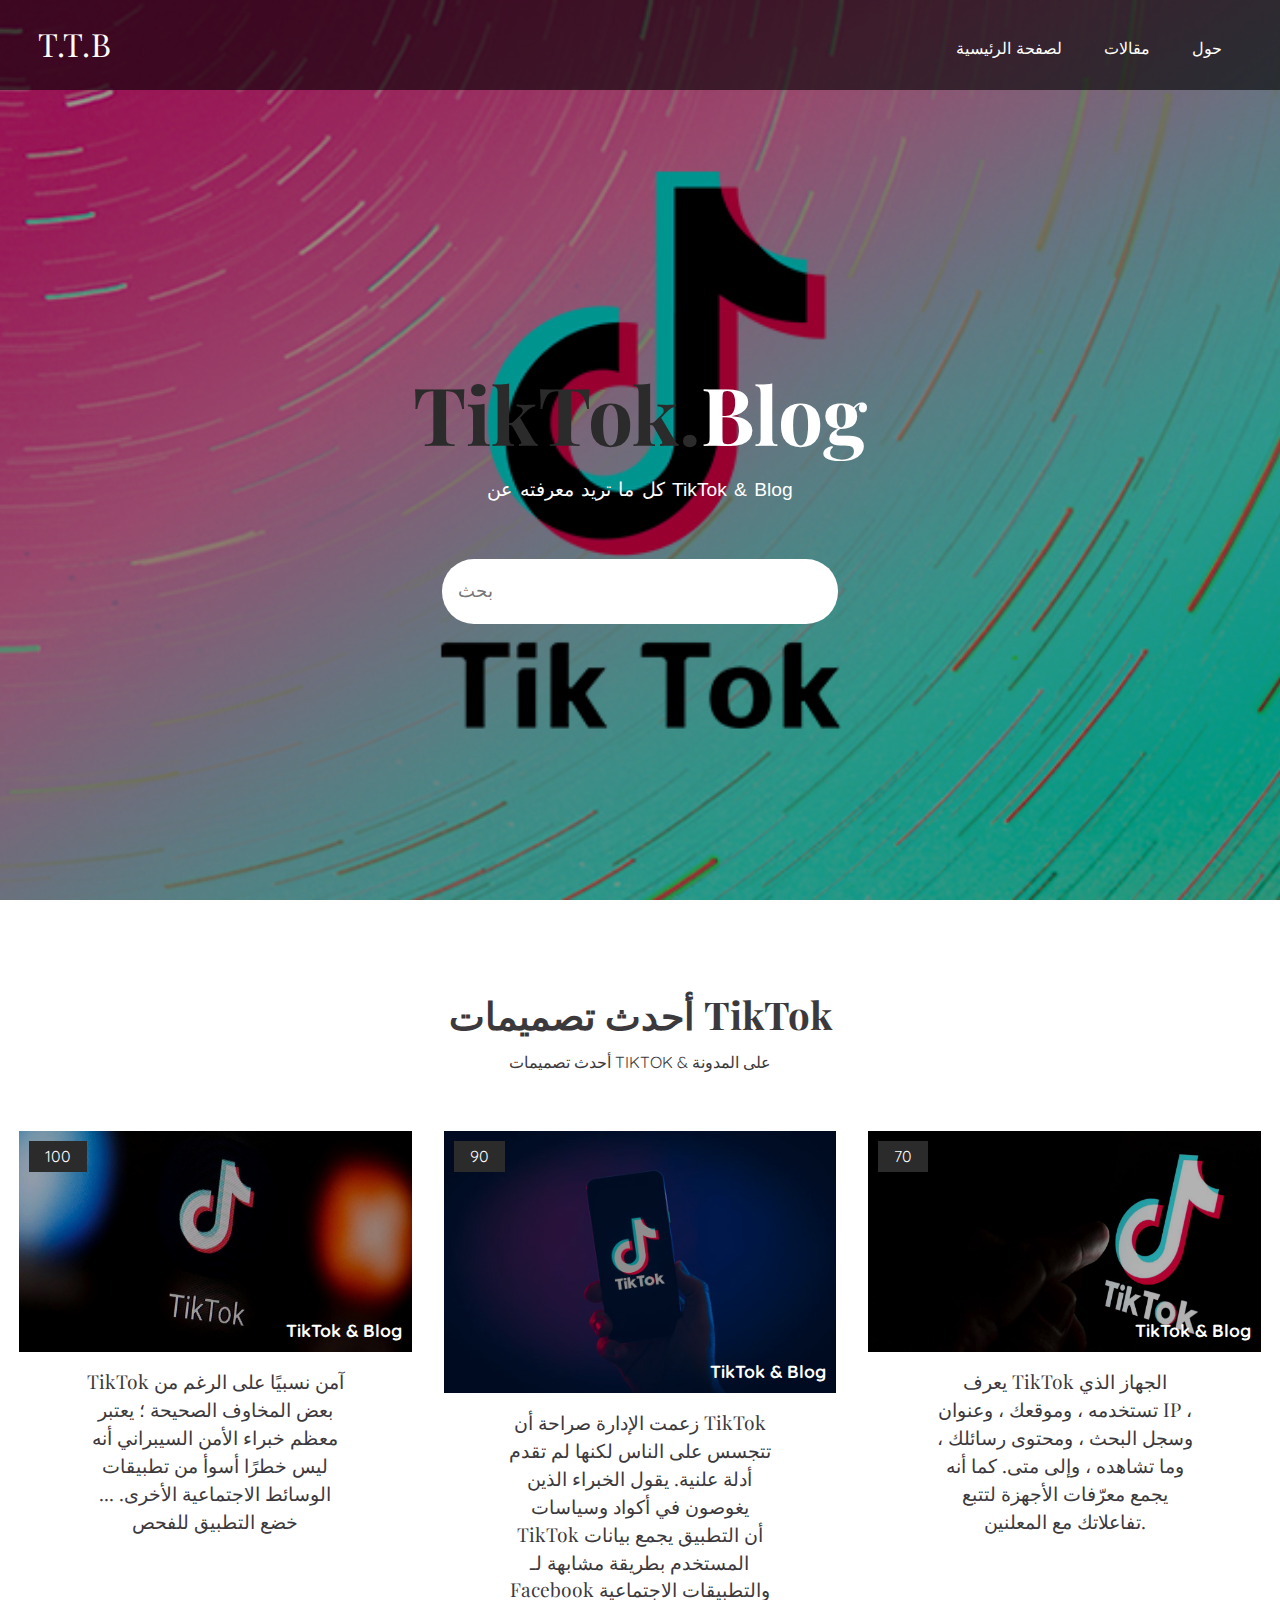
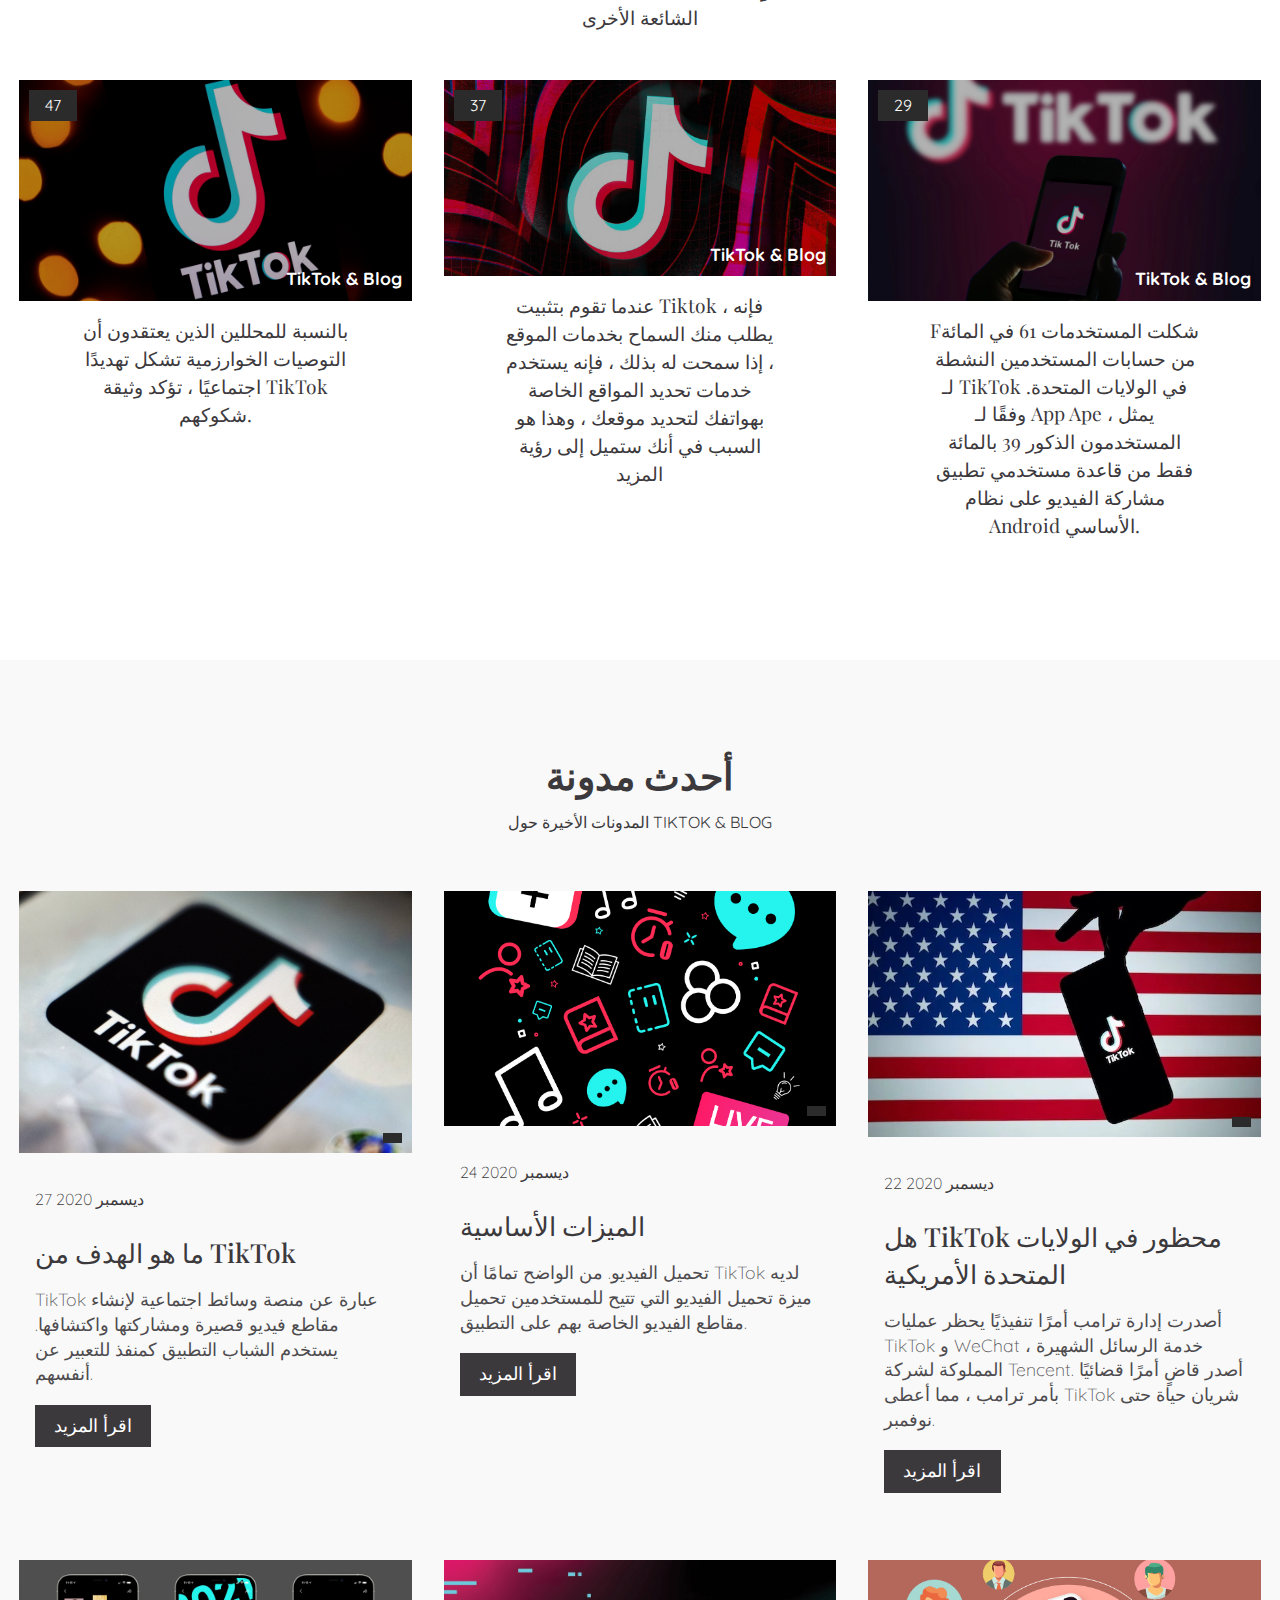
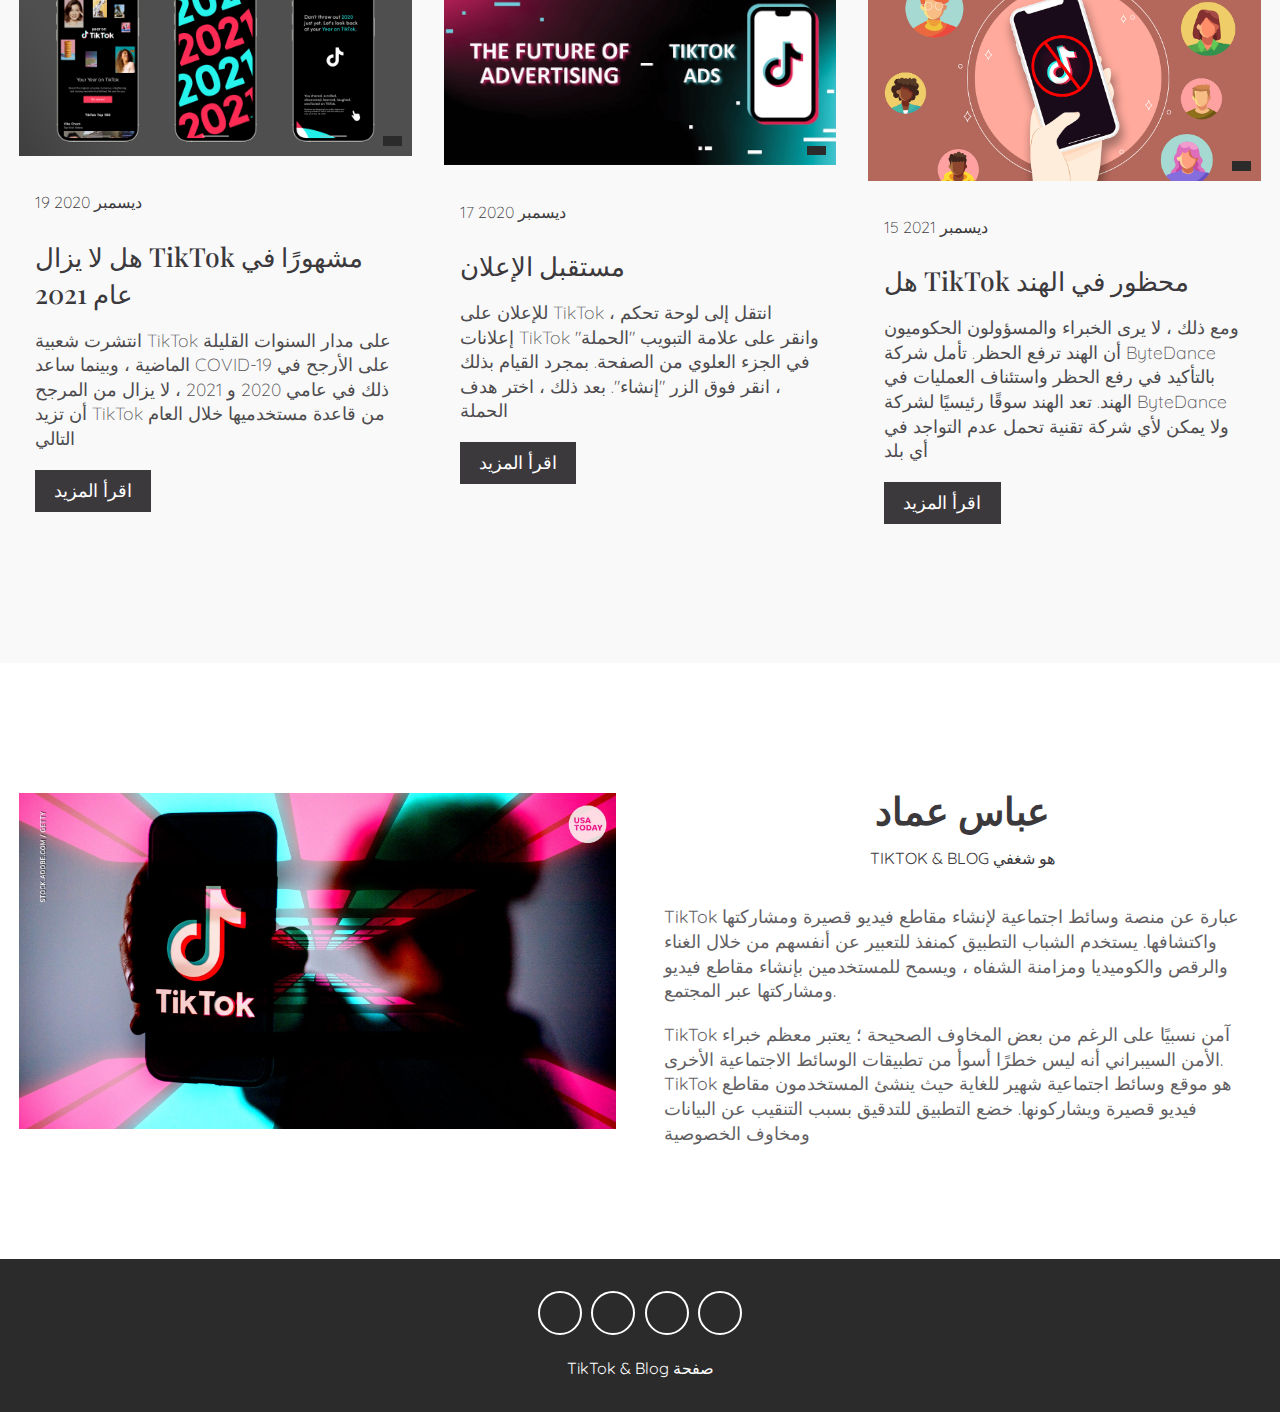
<file: index.html>
<!DOCTYPE html>
<html>
  <head>
    <meta charset="utf-8">
    <meta http-equiv="X-UA-Compatible" content="IE=edge">
    <title>TikTok Blog</title>
    <meta name="viewport" content="width=device-width, initial-scale=1">
    <link rel="stylesheet" href="https://cdnjs.cloudflare.com/ajax/libs/font-awesome/5.15.1/css/all.min.css" integrity="sha512-+4zCK9k+qNFUR5X+cKL9EIR+ZOhtIloNl9GIKS57V1MyNsYpYcUrUeQc9vNfzsWfV28IaLL3i96P9sdNyeRssA==" crossorigin="anonymous" />
    <link rel="stylesheet" href="./stylesheet/style.css">
  </head>
  <body>
    <header>
      <nav class = "navbar">
        <div class = "container">
          <a href = "index.html" class = "navbar-brand">T.T.B</a>
          <div class = "navbar-nav">
            <a href = "./index.html">لصفحة الرئيسية</a>
            <a href = "">مقالات</a>
            <a href = "./about.html">حول</a>
          </div>
        </div>
      </nav>
      <div class = "banner">
        <div class = "container">
          <h1 class = "banner-title">
            <span>TikTok.</span>Blog
          </h1>
          <p>كل ما تريد معرفته عن TikTok & Blog</p>
          <form>
            <input type = "text" class = "search-input" placeholder="بحث">
            <button type = "submit" class = "search-btn">
              <i class = "fas fa-search"></i>
            </button>
          </form>
        </div>
      </div>
    </header>

    <section class = "design" id = "design">
      <div class = "container">
        <div class = "title">
          <h2>أحدث تصميمات TikTok</h2>
          <p>أحدث تصميمات TikTok & على المدونة</p>
        </div>

        <div class = "design-content">
    
          <div class = "design-item">
            <div class = "design-img">
              <img src = "imgs/d-3.jpg" alt = "">
              <span><i class = "far fa-heart"></i> 100</span>
              <span>TikTok & Blog</span>
            </div>
            <div class = "design-title">
              <a href = "#">TikTok آمن نسبيًا على الرغم من بعض المخاوف الصحيحة ؛ يعتبر معظم خبراء الأمن السيبراني أنه ليس خطرًا أسوأ من تطبيقات الوسائط الاجتماعية الأخرى. ... خضع التطبيق للفحص</a>
            </div>
          </div>
     
          <div class = "design-item">
            <div class = "design-img">
              <img src = "imgs/d-1.jpg" alt = "">
              <span><i class = "far fa-heart"></i> 90</span>
              <span>TikTok & Blog</span>
            </div>
            <div class = "design-title">
              <a href = "#">زعمت الإدارة صراحة أن TikTok تتجسس على الناس لكنها لم تقدم أدلة علنية. يقول الخبراء الذين يغوصون في أكواد وسياسات TikTok أن التطبيق يجمع بيانات المستخدم بطريقة مشابهة لـ Facebook والتطبيقات الاجتماعية الشائعة الأخرى</a>
            </div>
          </div>
    
          <div class = "design-item">
            <div class = "design-img">
              <img src = "imgs/d-2.jpg" alt = "">
              <span><i class = "far fa-heart"></i> 70</span>
              <span>TikTok & Blog</span>
            </div>
            <div class = "design-title">
              <a href = "#">يعرف TikTok الجهاز الذي تستخدمه ، وموقعك ، وعنوان IP ، وسجل البحث ، ومحتوى رسائلك ، وما تشاهده ، وإلى متى. كما أنه يجمع معرّفات الأجهزة لتتبع تفاعلاتك مع المعلنين.</a>
            </div>
          </div>
       
          <div class = "design-item">
            <div class = "design-img">
              <img src = "imgs/d--4.jpg" alt = "">
              <span><i class = "far fa-heart"></i> 47</span>
              <span>TikTok & Blog</span>
            </div>
            <div class = "design-title">
              <a href = "#">بالنسبة للمحللين الذين يعتقدون أن التوصيات الخوارزمية تشكل تهديدًا اجتماعيًا ، تؤكد وثيقة TikTok شكوكهم.</a>
            </div>
          </div>
     
          <div class = "design-item">
            <div class = "design-img">
              <img src = "imgs/d-5.jpg" alt = "">
              <span><i class = "far fa-heart"></i> 37</span>
              <span>TikTok & Blog</span>
            </div>
            <div class = "design-title">
              <a href = "#">عندما تقوم بتثبيت tiktok ، فإنه يطلب منك السماح بخدمات الموقع ، إذا سمحت له بذلك ، فإنه يستخدم خدمات تحديد المواقع الخاصة بهواتفك لتحديد موقعك ، وهذا هو السبب في أنك ستميل إلى رؤية المزيد</a>
            </div>
          </div>
   
          <div class = "design-item">
            <div class = "design-img">
              <img src = "imgs/d-6.jpg" alt = "">
              <span><i class = "far fa-heart"></i> 29</span>
              <span>TikTok & Blog</span>
            </div>
            <div class = "design-title">
              <a href = "#">fشكلت المستخدمات 61 في المائة من حسابات المستخدمين النشطة لـ TikTok في الولايات المتحدة. وفقًا لـ App Ape ، يمثل المستخدمون الذكور 39 بالمائة فقط من قاعدة مستخدمي تطبيق مشاركة الفيديو على نظام Android الأساسي.</a>
            </div>
          </div>
        
        </div>
      </div>
    </section>
    
    <section class = "blog" id = "blog">
      <div class = "container">
        <div class = "title">
          <h2>أحدث مدونة</h2>
          <p>المدونات الأخيرة حول TIKTOK & Blog</p>
        </div>
        <div class = "blog-content">
        
          <div class = "blog-item">
            <div class = "blog-img">
              <img src = "imgs/blog1.jpg" alt = "">
              <span><i class = "far fa-heart"></i></span>
            </div>
            <div class = "blog-text">
              <span>27 ديسمبر 2020</span>
              <h2>ما هو الهدف من TikTok</h2>
              <p>TikTok عبارة عن منصة وسائط اجتماعية لإنشاء مقاطع فيديو قصيرة ومشاركتها واكتشافها. يستخدم الشباب التطبيق كمنفذ للتعبير عن أنفسهم.</p>
              <a href = "#">اقرأ المزيد</a>
            </div>
          </div>
       
          <div class = "blog-item">
            <div class = "blog-img">
              <img src = "imgs/blog2.jpg" alt = "">
              <span><i class = "far fa-heart"></i></span>
            </div>
            <div class = "blog-text">
              <span>24 ديسمبر 2020</span>
              <h2>الميزات الأساسية</h2>
              <p>تحميل الفيديو. من الواضح تمامًا أن TikTok لديه ميزة تحميل الفيديو التي تتيح للمستخدمين تحميل مقاطع الفيديو الخاصة بهم على التطبيق.
            </p>
              <a href = "#">اقرأ المزيد</a>
            </div>
          </div>
       
          <div class = "blog-item">
            <div class = "blog-img">
              <img src = "imgs/blog3.jpg" alt = "">
              <span><i class = "far fa-heart"></i></span>
            </div>
            <div class = "blog-text">
              <span>22 ديسمبر 2020</span>
              <h2>هل TikTok محظور في الولايات المتحدة الأمريكية</h2>
              <p>أصدرت إدارة ترامب أمرًا تنفيذيًا يحظر عمليات TikTok و WeChat ، خدمة الرسائل الشهيرة المملوكة لشركة Tencent. أصدر قاضٍ أمرًا قضائيًا بأمر ترامب ، مما أعطى TikTok شريان حياة حتى نوفمبر.</p>
              <a href = "#">اقرأ المزيد</a>
            </div>
          </div>
    
          <div class = "blog-item">
            <div class = "blog-img">
              <img src = "imgs/blog4.jpg" alt = "">
              <span><i class = "far fa-heart"></i></span>
            </div>
            <div class = "blog-text">
              <span>19 ديسمبر 2020</span>
              <h2>هل لا يزال TikTok مشهورًا في عام 2021</h2>
              <p>انتشرت شعبية TikTok على مدار السنوات القليلة الماضية ، وبينما ساعد COVID-19 على الأرجح في ذلك في عامي 2020 و 2021 ، لا يزال من المرجح أن تزيد TikTok من قاعدة مستخدميها خلال العام التالي</p>
              <a href = "#">اقرأ المزيد</a>
            </div>
          </div>
       
          <div class = "blog-item">
            <div class = "blog-img">
              <img src = "imgs/blog5.jpg" alt = "">
              <span><i class = "far fa-heart"></i></span>
            </div>
            <div class = "blog-text">
              <span>17 ديسمبر 2020</span>
              <h2>مستقبل الإعلان</h2>
              <p>للإعلان على TikTok ، انتقل إلى لوحة تحكم إعلانات TikTok وانقر على علامة التبويب "الحملة" في الجزء العلوي من الصفحة. بمجرد القيام بذلك ، انقر فوق الزر "إنشاء". بعد ذلك ، اختر هدف الحملة</p>
              <a href = "#">اقرأ المزيد</a>
            </div>
          </div>
          
          <div class = "blog-item">
            <div class = "blog-img">
              <img src = "imgs/blog6.jpg" alt = "">
              <span><i class = "far fa-heart"></i></span>
            </div>
            <div class = "blog-text">
              <span>15 ديسمبر 2021</span>
              <h2>هل TikTok محظور في الهند</h2>
              <p>ومع ذلك ، لا يرى الخبراء والمسؤولون الحكوميون أن الهند ترفع الحظر. تأمل شركة ByteDance بالتأكيد في رفع الحظر واستئناف العمليات في الهند. تعد الهند سوقًا رئيسيًا لشركة ByteDance ولا يمكن لأي شركة تقنية تحمل عدم التواجد في أي بلد</p>
              <a href = "#">اقرأ المزيد</a>
            </div>
          </div>
         
        </div>
      </div>
    </section>

    <section class = "about" id = "about">
      <div class = "container">
        <div class = "about-content">
          <div>
            <img src = "imgs/about.jpg" alt = "">
          </div>
          <div class = "about-text">
            <div class = "title">
              <h2>عباس عماد</h2>
              <p>TikTok & Blog هو شغفي</p>
            </div>
            <p>TikTok عبارة عن منصة وسائط اجتماعية لإنشاء مقاطع فيديو قصيرة ومشاركتها واكتشافها. يستخدم الشباب التطبيق كمنفذ للتعبير عن أنفسهم من خلال الغناء والرقص والكوميديا ​​ومزامنة الشفاه ، ويسمح للمستخدمين بإنشاء مقاطع فيديو ومشاركتها عبر المجتمع.</p>
            <p>TikTok آمن نسبيًا على الرغم من بعض المخاوف الصحيحة ؛ يعتبر معظم خبراء الأمن السيبراني أنه ليس خطرًا أسوأ من تطبيقات الوسائط الاجتماعية الأخرى. TikTok هو موقع وسائط اجتماعية شهير للغاية حيث ينشئ المستخدمون مقاطع فيديو قصيرة ويشاركونها. خضع التطبيق للتدقيق بسبب التنقيب عن البيانات ومخاوف الخصوصية</p>
          </div>
        </div>
      </div>
    </section>

    <footer>
      <div class = "social-links">
        <a href = "#"><i class = "fab fa-facebook-f"></i></a>
        <a href = "#"><i class = "fab fa-twitter"></i></a>
        <a href = "#"><i class = "fab fa-instagram"></i></a>
        <a href = "#"><i class = "fab fa-pinterest"></i></a>
      </div>
      <span>TikTok & Blog صفحة</span>
    </footer>
    
  </body>
</html>
</file>
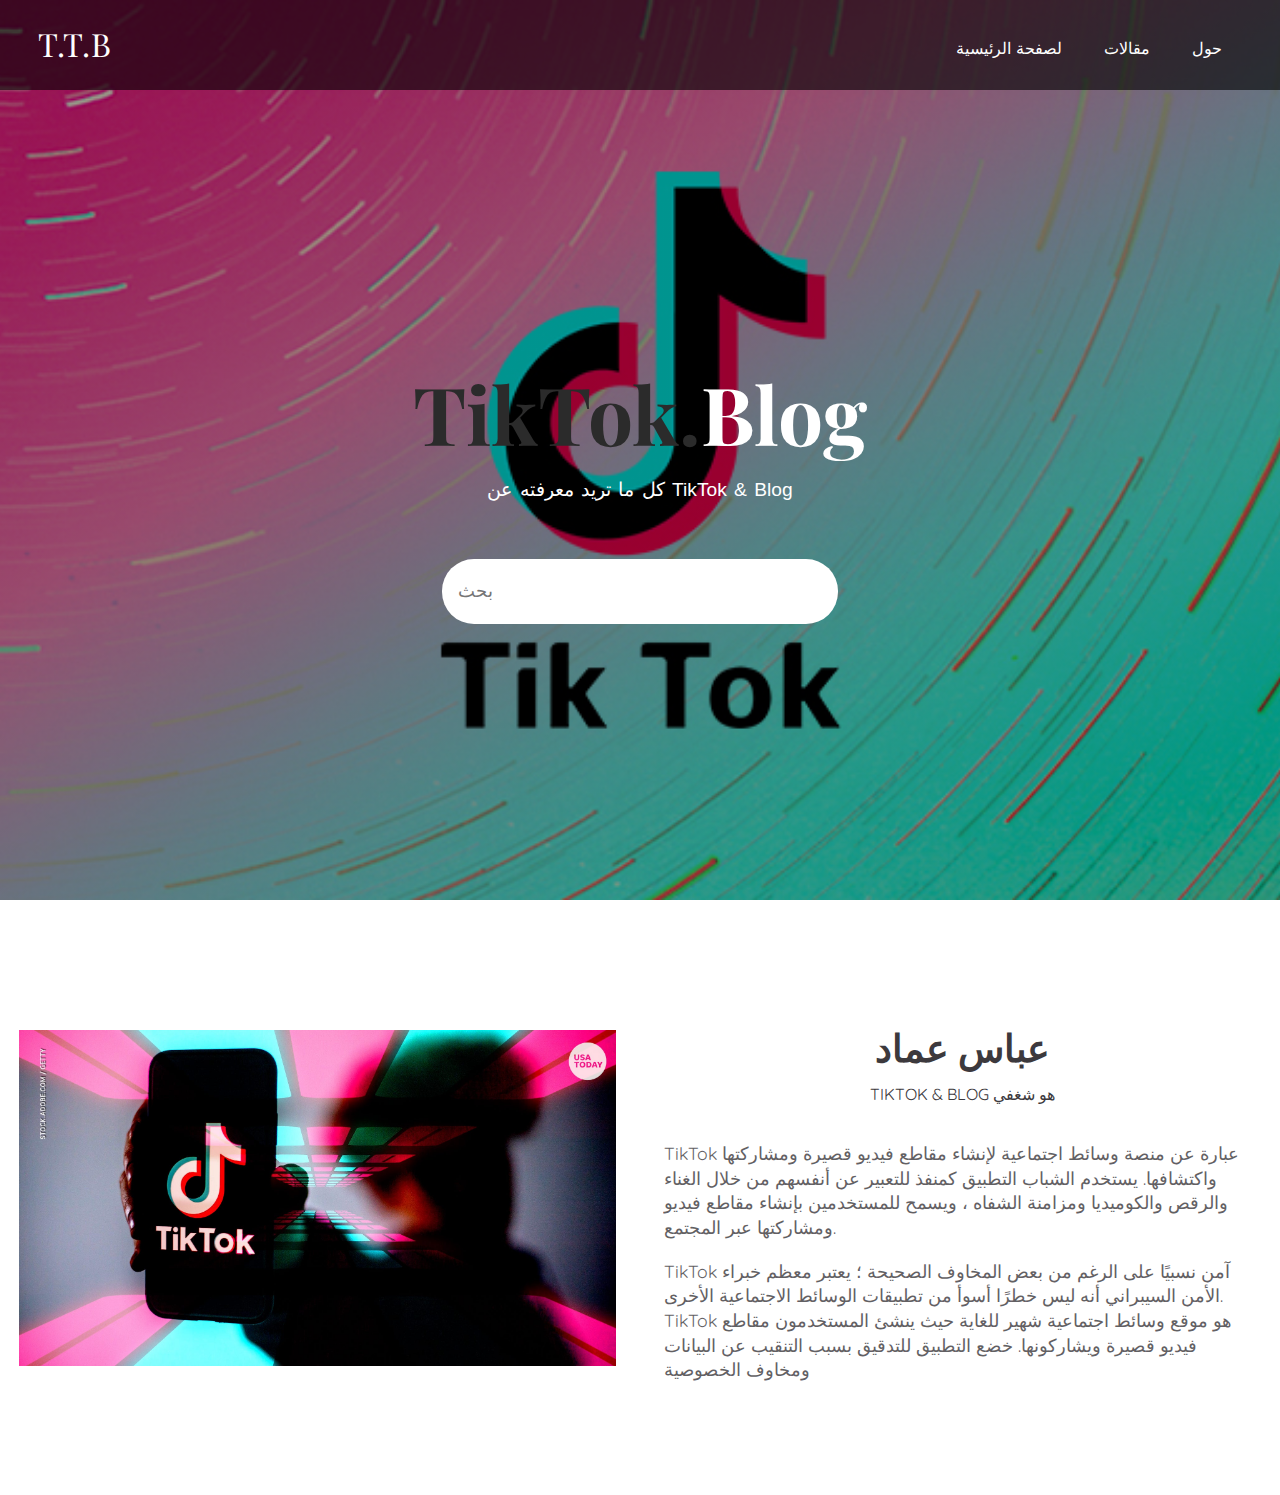
<file: about.html>
<!DOCTYPE html>
<html lang="en">
<head>
    <meta charset="UTF-8">
    <meta http-equiv="X-UA-Compatible" content="IE=edge">
    <meta name="viewport" content="width=device-width, initial-scale=1.0">
    <title>TikTok Blog</title>
    <link rel="stylesheet" href="stylesheet/style.css">
</head>
<body>
    <header>
        <nav class = "navbar">
          <div class = "container">
            <a href = "index.html" class = "navbar-brand">T.T.B</a>
            <div class = "navbar-nav">
              <a href = "./index.html">لصفحة الرئيسية</a>
              <a href = "">مقالات</a>
              <a href = "./about.html">حول</a>
            </div>
          </div>
        </nav>
        <div class = "banner">
          <div class = "container">
            <h1 class = "banner-title">
              <span>TikTok.</span>Blog
            </h1>
            <p>كل ما تريد معرفته عن TikTok & Blog</p>
            <form>
              <input type = "text" class = "search-input" placeholder="بحث">
              <button type = "submit" class = "search-btn">
                <i class = "fas fa-search"></i>
              </button>
            </form>
          </div>
        </div>
      </header>  
    <section class = "about" id = "about">
        <div class = "container">
          <div class = "about-content">
            <div>
              <img src = "imgs/about.jpg" alt = "">
            </div>
            <div class = "about-text">
              <div class = "title">
                <h2>عباس عماد</h2>
                <p>TikTok & Blog هو شغفي</p>
              </div>
              <p>TikTok عبارة عن منصة وسائط اجتماعية لإنشاء مقاطع فيديو قصيرة ومشاركتها واكتشافها. يستخدم الشباب التطبيق كمنفذ للتعبير عن أنفسهم من خلال الغناء والرقص والكوميديا ​​ومزامنة الشفاه ، ويسمح للمستخدمين بإنشاء مقاطع فيديو ومشاركتها عبر المجتمع.</p>
              <p>TikTok آمن نسبيًا على الرغم من بعض المخاوف الصحيحة ؛ يعتبر معظم خبراء الأمن السيبراني أنه ليس خطرًا أسوأ من تطبيقات الوسائط الاجتماعية الأخرى. TikTok هو موقع وسائط اجتماعية شهير للغاية حيث ينشئ المستخدمون مقاطع فيديو قصيرة ويشاركونها. خضع التطبيق للتدقيق بسبب التنقيب عن البيانات ومخاوف الخصوصية</p>
            </div>
          </div>
        </div>
      </section>  
</body>
</html>
</file>
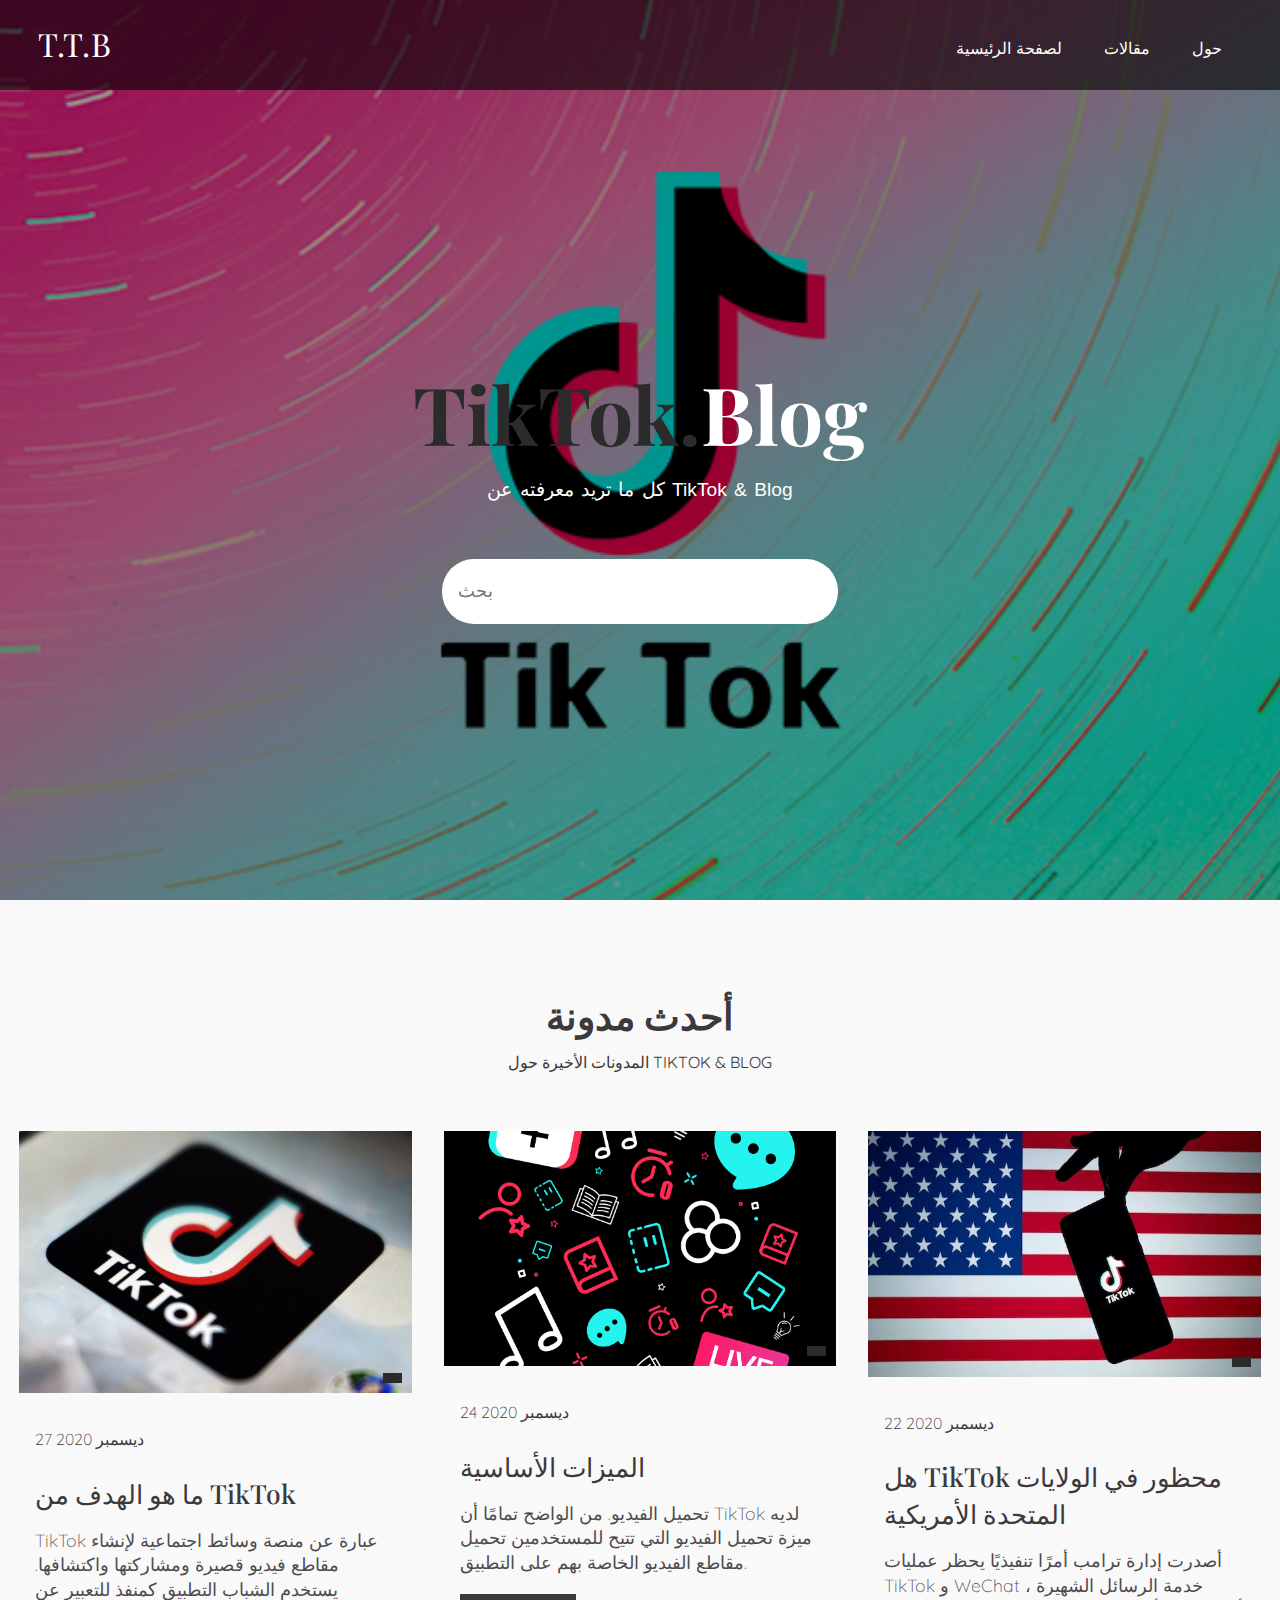
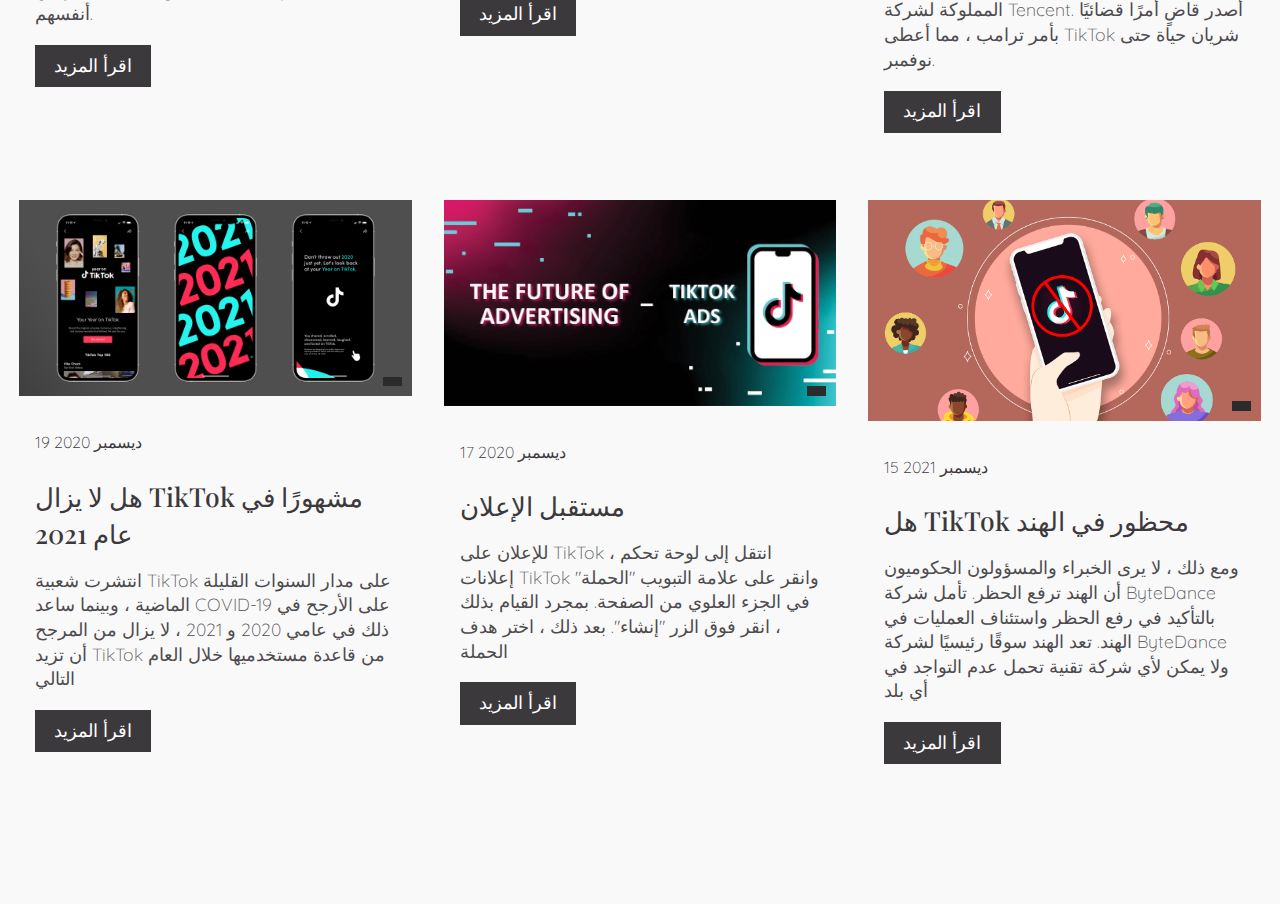
<file: blog.html>
<!DOCTYPE html>
<html lang="en">
<head>
    <meta charset="UTF-8">
    <meta http-equiv="X-UA-Compatible" content="IE=edge">
    <meta name="viewport" content="width=device-width, initial-scale=1.0">
    <title>TikTok Blog</title>
    <link rel="stylesheet" href="stylesheet/style.css">
</head>
<body>
    <header>
        <nav class = "navbar">
          <div class = "container">
            <a href = "index.html" class = "navbar-brand">T.T.B</a>
            <div class = "navbar-nav">
              <a href = "./index.html">لصفحة الرئيسية</a>
              <a href = "">مقالات</a>
              <a href = "./about.html">حول</a>
            </div>
          </div>
        </nav>
        <div class = "banner">
          <div class = "container">
            <h1 class = "banner-title">
              <span>TikTok.</span>Blog
            </h1>
            <p>كل ما تريد معرفته عن TikTok & Blog</p>
            <form>
              <input type = "text" class = "search-input" placeholder="بحث">
              <button type = "submit" class = "search-btn">
                <i class = "fas fa-search"></i>
              </button>
            </form>
          </div>
        </div>
      </header>
    <section class = "blog" id = "blog">
        <div class = "container">
          <div class = "title">
            <h2>أحدث مدونة</h2>
            <p>المدونات الأخيرة حول TIKTOK & Blog</p>
          </div>
          <div class = "blog-content">
          
            <div class = "blog-item">
              <div class = "blog-img">
                <img src = "imgs/blog1.jpg" alt = "">
                <span><i class = "far fa-heart"></i></span>
              </div>
              <div class = "blog-text">
                <span>27 ديسمبر 2020</span>
                <h2>ما هو الهدف من TikTok</h2>
                <p>TikTok عبارة عن منصة وسائط اجتماعية لإنشاء مقاطع فيديو قصيرة ومشاركتها واكتشافها. يستخدم الشباب التطبيق كمنفذ للتعبير عن أنفسهم.</p>
                <a href = "#">اقرأ المزيد</a>
              </div>
            </div>
         
            <div class = "blog-item">
              <div class = "blog-img">
                <img src = "imgs/blog2.jpg" alt = "">
                <span><i class = "far fa-heart"></i></span>
              </div>
              <div class = "blog-text">
                <span>24 ديسمبر 2020</span>
                <h2>الميزات الأساسية</h2>
                <p>تحميل الفيديو. من الواضح تمامًا أن TikTok لديه ميزة تحميل الفيديو التي تتيح للمستخدمين تحميل مقاطع الفيديو الخاصة بهم على التطبيق.
              </p>
                <a href = "#">اقرأ المزيد</a>
              </div>
            </div>
         
            <div class = "blog-item">
              <div class = "blog-img">
                <img src = "imgs/blog3.jpg" alt = "">
                <span><i class = "far fa-heart"></i></span>
              </div>
              <div class = "blog-text">
                <span>22 ديسمبر 2020</span>
                <h2>هل TikTok محظور في الولايات المتحدة الأمريكية</h2>
                <p>أصدرت إدارة ترامب أمرًا تنفيذيًا يحظر عمليات TikTok و WeChat ، خدمة الرسائل الشهيرة المملوكة لشركة Tencent. أصدر قاضٍ أمرًا قضائيًا بأمر ترامب ، مما أعطى TikTok شريان حياة حتى نوفمبر.</p>
                <a href = "#">اقرأ المزيد</a>
              </div>
            </div>
      
            <div class = "blog-item">
              <div class = "blog-img">
                <img src = "imgs/blog4.jpg" alt = "">
                <span><i class = "far fa-heart"></i></span>
              </div>
              <div class = "blog-text">
                <span>19 ديسمبر 2020</span>
                <h2>هل لا يزال TikTok مشهورًا في عام 2021</h2>
                <p>انتشرت شعبية TikTok على مدار السنوات القليلة الماضية ، وبينما ساعد COVID-19 على الأرجح في ذلك في عامي 2020 و 2021 ، لا يزال من المرجح أن تزيد TikTok من قاعدة مستخدميها خلال العام التالي</p>
                <a href = "#">اقرأ المزيد</a>
              </div>
            </div>
         
            <div class = "blog-item">
              <div class = "blog-img">
                <img src = "imgs/blog5.jpg" alt = "">
                <span><i class = "far fa-heart"></i></span>
              </div>
              <div class = "blog-text">
                <span>17 ديسمبر 2020</span>
                <h2>مستقبل الإعلان</h2>
                <p>للإعلان على TikTok ، انتقل إلى لوحة تحكم إعلانات TikTok وانقر على علامة التبويب "الحملة" في الجزء العلوي من الصفحة. بمجرد القيام بذلك ، انقر فوق الزر "إنشاء". بعد ذلك ، اختر هدف الحملة</p>
                <a href = "#">اقرأ المزيد</a>
              </div>
            </div>
            
            <div class = "blog-item">
              <div class = "blog-img">
                <img src = "imgs/blog6.jpg" alt = "">
                <span><i class = "far fa-heart"></i></span>
              </div>
              <div class = "blog-text">
                <span>15 ديسمبر 2021</span>
                <h2>هل TikTok محظور في الهند</h2>
                <p>ومع ذلك ، لا يرى الخبراء والمسؤولون الحكوميون أن الهند ترفع الحظر. تأمل شركة ByteDance بالتأكيد في رفع الحظر واستئناف العمليات في الهند. تعد الهند سوقًا رئيسيًا لشركة ByteDance ولا يمكن لأي شركة تقنية تحمل عدم التواجد في أي بلد</p>
                <a href = "#">اقرأ المزيد</a>
              </div>
            </div>
           
          </div>
        </div>
      </section>  
</body>
</html>
</file>
<file: stylesheet/style.css>
@import url('https://fonts.googleapis.com/css2?family=Playfair+Display:wght@500;600;700;800;900&family=Quicksand:wght@300;400;500;600;700&display=swap');

:root{
    --Playfair: 'Playfair Display', serif;
    --Quicksand: 'Quicksand', sans-serif;
    --Roboto: 'Roboto', sans-serif;
    --dark: #3c393d;
    --exDark: #2b2b2b;
}
*{
    padding: 0;
    margin: 0;
    font-family: var(--Quicksand);
}
body{
    line-height: 1.4;
    color: var(--dark);
}
img{
    width: 100%;
    display: block;
}
.container{
    max-width: 1320px;
    margin: 0 auto;
    padding: 0 1.2rem;
}


header{
    min-height: 100vh;
    background: linear-gradient(rgba(0, 0, 0, 0.4), rgba(0, 0, 0, 0.4)), url("/imgs/19Q2-Creative-Blog-DAC-TikTok-Cover-Image.jpg") center/cover no-repeat fixed;
    display: flex;
    flex-direction: column;
    justify-content: stretch;
}
.navbar{
    background: rgba(0, 0, 0, 0.6);
    padding: 1.2rem;
}
.navbar-brand{
    color: #fff;
    font-size: 2rem;
    display: block;
    text-align: center;
    text-decoration: none;
    font-family: var(--Playfair);
    letter-spacing: 1px;
}
.navbar-nav{
    padding: 0.8rem 0 0.2rem 0;
    text-align: center;
}
.navbar-nav a{
    text-transform: uppercase;
    font-family: var(--Roboto);
    letter-spacing: 1px;
    font-weight: 500;
    color: #fff;
    text-decoration: none;
    display: inline-block;
    padding: 0.4rem 0.1rem;
    letter-spacing: 3px;
    transition: opacity 0.5s ease;
}
.navbar-nav a:hover{
    opacity: 0.7;
}
.banner{
    flex: 1;
    display: flex;
    align-items: center;
    justify-content: center;
    text-align: center;
    color: #fff;
}
.banner-title{
    font-size: 3rem;
    font-family: var(--Playfair);
    line-height: 1.2;
}
.banner-title span{
    font-family: var(--Playfair);
    color: var(--exDark);
}
.banner p{
    padding: 1rem 0 2rem 0;
    font-size: 1.2rem;
    text-transform: capitalize;
    font-family: var(--Roboto);
    font-weight: 300;
    word-spacing: 2px;
}
.banner form{
    background: #fff;
    border-radius: 2rem;
    padding: 0.6rem 1rem;
    display: flex;
    justify-content: space-between;
}
.search-input{
    font-family: var(--Roboto);
    font-size: 1.1rem;
    width: 100%;
    outline: 0;
    padding: 0.6rem 0;
    border: none;
}
.search-input::placeholder{
    text-transform: capitalize;
}
.search-btn{
    width: 40px;
    font-size: 1.1rem;
    color: var(--dark);
    border: none;
    background: transparent;
    outline: 0;
    cursor: pointer;
}

/* design */
.design{
    padding: 4.5rem 0;
}
.title{
    text-align: center;
    padding: 1rem 0;
}
.title h2{
    font-family: var(--Playfair);
    font-size: 2.4rem;
}
.title p{
    text-transform: uppercase;
    padding: 0.6rem 0;
}
.design-content{
    margin: 2rem 0;
}
.design-item{
    cursor: pointer;
    margin: 1.5rem 0;
}
.design-img{
    position: relative;
    overflow: hidden;
}
.design-img::after{
    position: absolute;
    content: "";
    top: 0;
    left: 0;
    width: 100%;
    height: 100%;
    background: rgba(0, 0, 0, 0.3);
}
.design-img img{
    transition:  all 0.5s ease;
}
.design-item:hover img{
    transform: scale(1.2);
}
.design-img span:first-of-type{
    position: absolute;
    z-index: 1;
    top: 10px;
    left: 10px;
    background: var(--exDark);
    color: #fff;
    padding: 0.25rem 1rem;
}
.design-img span:last-of-type{
    position: absolute;
    z-index: 1;
    bottom: 10px;
    right: 10px;
    color: #fff;
    font-weight: 700;
    font-size: 1.1rem;
}
.design-title{
    padding: 1rem;
    font-size: 1.2rem;
    text-align: center;
    width: 70%;
    margin: 0 auto;
}
.design-title a{
    color: var(--dark);
    text-decoration: none;
    text-transform: capitalize;
    font-family: var(--Playfair);
}

/* blog */
.blog{
    background: #f9f9f9;
    padding: 4.5rem 0;
}
.blog-content{
    margin: 2rem 0;
}
.blog-img{
    position: relative;
}
.blog-img span{
    position: absolute;
    bottom: 10px;
    right: 10px;
    background: var(--exDark);
    color: #fff;
    font-size: 1.4rem;
    padding: 0.3rem 0.6rem;
}
.blog-text{
    margin: 2.2rem 0;
    padding: 0 1rem;
}
.blog-text span{
    font-weight: 300;
    display: block;
    padding-bottom: 0.5rem;
}
.blog-text h2{
    font-family: var(--Playfair);
    padding: 1rem 0;
    font-size: 1.65rem;
    font-weight: 500;
}
.blog-text p{
    font-weight: 300;
    font-size: 1.1rem;
    opacity: 0.9;
    padding-bottom: 1.2rem;
}
.blog-text a{
    font-family: var(--Roboto);
    font-size: 1.1rem;
    text-decoration: none;
    color: var(--dark);
    display: inline-block;
    background: var(--dark);
    color: #fff;
    padding: 0.55rem 1.2rem;
    transition: all 0.5s ease;
}
.blog-text a:hover{
    background: var(--exDark);
}

/* about */
.about{
    padding: 4.5rem 0;
}
.about-text{
    margin: 2rem 0;
}
.about-text > p{
    font-size: 1.1rem;
    padding: 0.6rem 0;
    opacity: 0.8;
}

/* footer */
footer{
    background: var(--exDark);
    color: #fff;
    text-align: center;
    padding: 2rem 0;
}
.social-links{
    display: flex;
    justify-content: center;
    margin-bottom: 1.4rem;
}
.social-links a{
    border: 2px solid #fff;
    color: #fff;
    display: block;
    width: 40px;
    height: 40px;
    display: flex;
    justify-content: center;
    align-items: center;
    border-radius: 50%;
    text-decoration: none;
    margin: 0 0.3rem;
    transition: all 0.5s ease;
}

.social-links a:hover{
    background: #fff;
    color: var(--exDark);
}
.footer span{
    margin-top: 1rem;
    display: block;
    font-family: var(--Playfair);
    letter-spacing: 2px;
}

/* Media Queries */
@media screen and (min-width: 540px){
    .navbar-nav a{
        padding-right: 1.2rem;
        padding-left: 1.2rem;
    }
    .banner-title{
        font-size: 5rem;
    }
    .banner form{
        margin-top: 1.4rem;
        width: 80%;
        margin-left: auto;
        margin-right: auto;
    }
}

@media screen and (min-width: 768px){
    .navbar .container{
        display: flex;
        align-items: center;
        justify-content: space-between;
    }
    .search-input{
        padding: 0.8rem 0;
    }
    .design-content{
        display: grid;
        grid-template-columns: repeat(2, 1fr);
        gap: 2rem;
    }
    .design-item{
        margin: 0;
    }
    .blog-content{
        display: grid;
        grid-template-columns: repeat(2, 1fr);
        gap: 2rem;
    }
}

@media screen and (min-width: 992px){
    .blog-content{
        grid-template-columns: repeat(3, 1fr);
    }
    .about-content{
        display: grid;
        grid-template-columns: repeat(2, 1fr);
        column-gap: 3rem;
        align-items: center;
    }
}

@media screen and (min-width: 1200px){
    .design-content{
        grid-template-columns: repeat(3, 1fr);
    }
}
</file>
